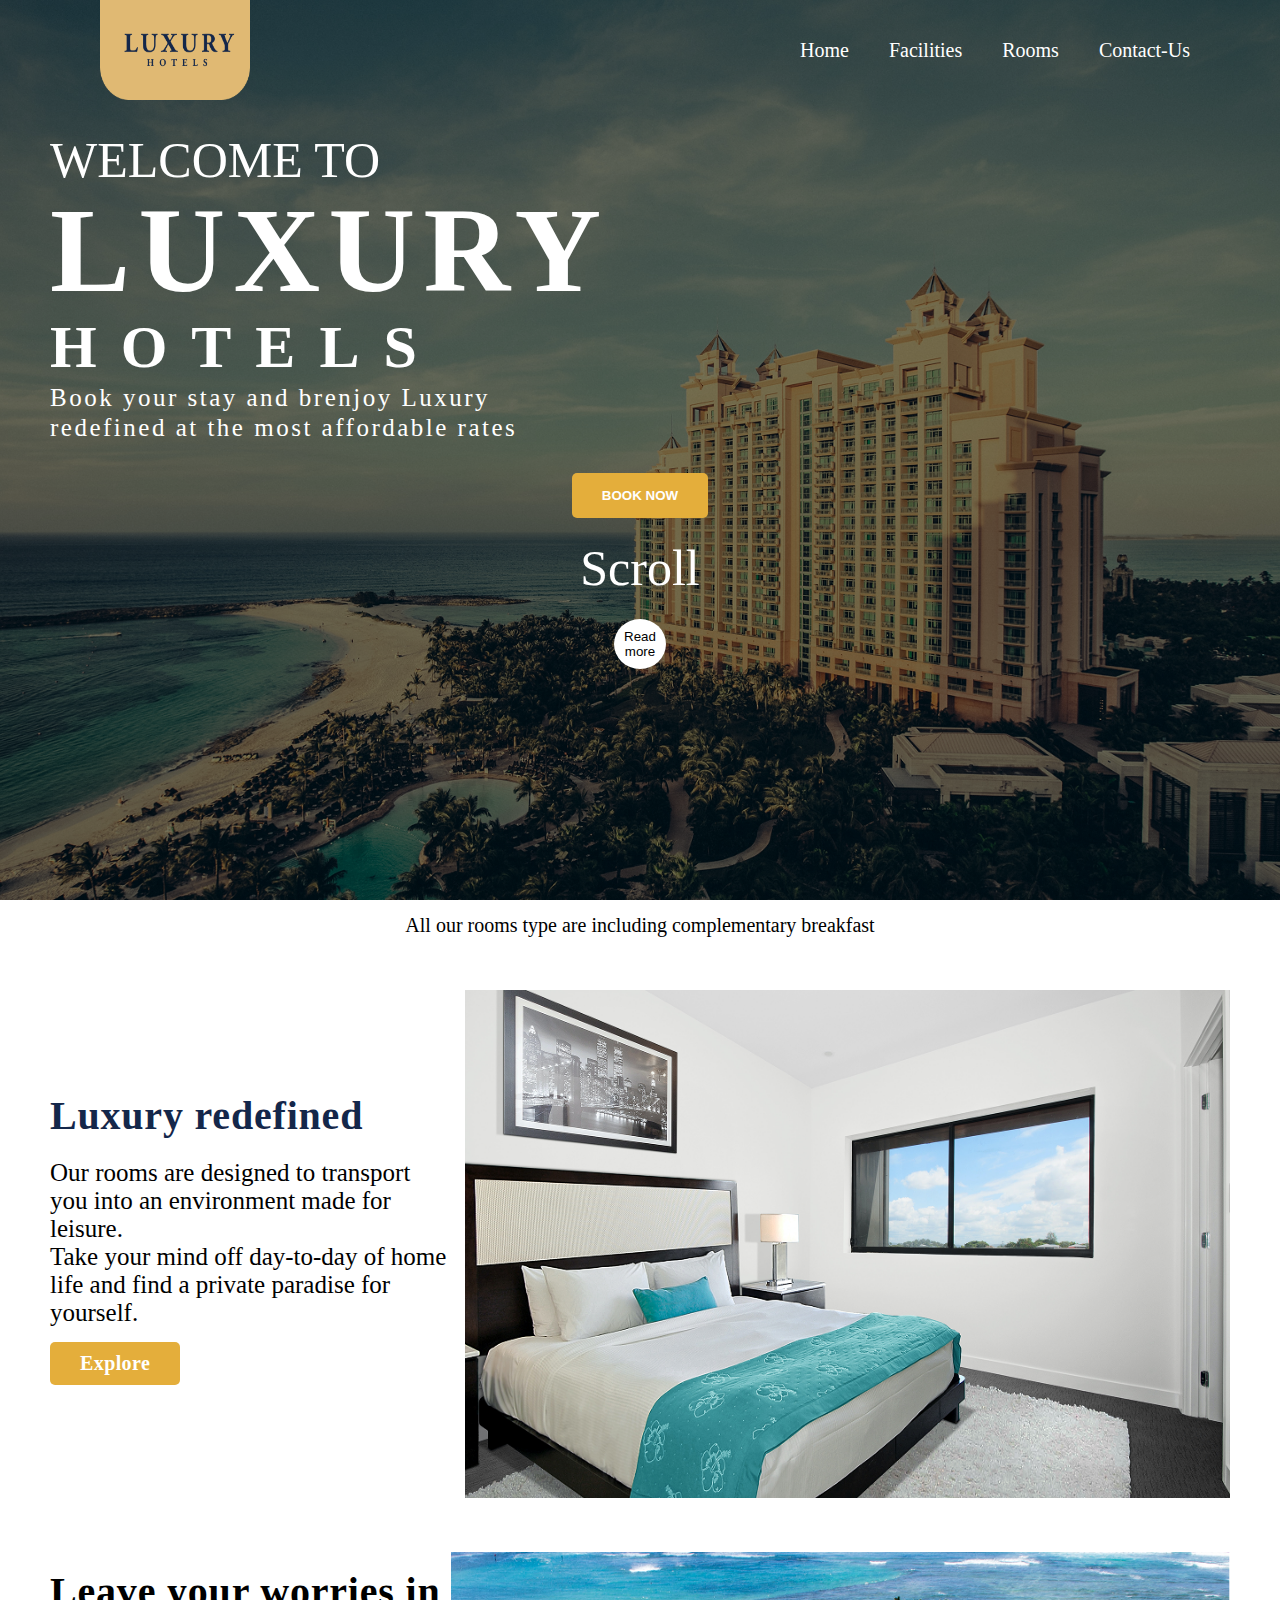
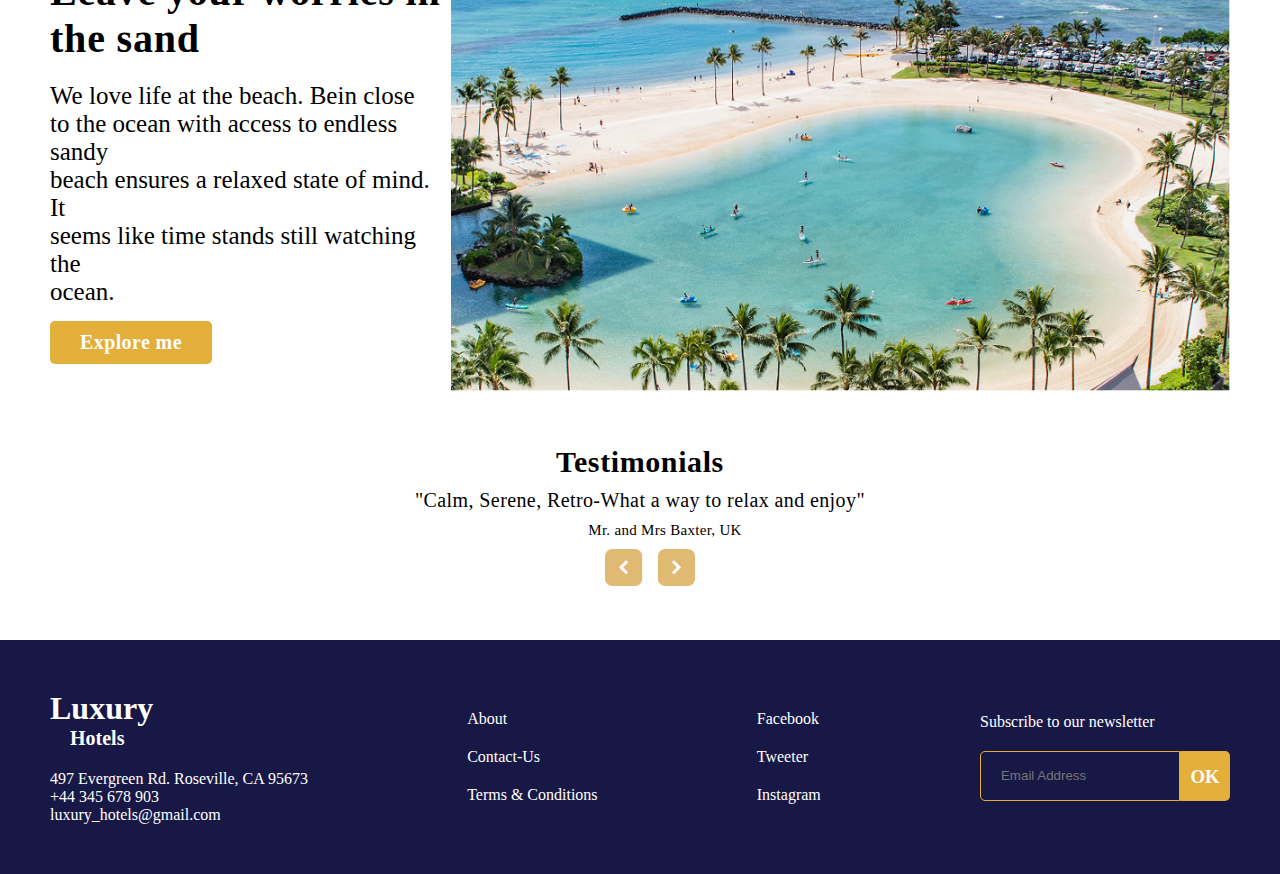
<file: index.html>
<!DOCTYPE html>
<html lang="en">
  <head>
    <meta charset="UTF-8" />
    <meta name="viewport" content="width=device-width, initial-scale=1.0" />
    <title>Document</title>
    <link rel="stylesheet" href="/style.css" />
  </head>
  <body>
    <div class="container">
      <i class="fa-solid fa-shop"></i>
      <div class="header">
        <i class="fa-solid fa-cart-shopping"></i>
        <nav>
          <img src="/logo.png" alt="" />
          <ul>
            <li><a href="/home.html">Home</a></li>
            <li><a href="/facilities.html">Facilities</a></li>
            <li><a href="/rooms.html">Rooms</a></li>
            <li><a href="/contact-us.html">Contact-Us</a></li>
          </ul>
        </nav>

        <div class="head">
          <h4>WELCOME TO</h4>
          <h1 class="lux">LUXURY</h1>
          <h3>HOTELS</h3>
          <p>
            Book your stay and brenjoy Luxury <br />redefined at the most
            affordable rates
          </p>

          <div class="but">
            <button class="book">BOOK NOW</button>
            <h4 class="h4">Scroll</h4>
            <button class="read">Read <br />more</button>
          </div>
        </div>
      </div>
      <p class="hed">
        All our rooms type are including complementary breakfast
      </p>

      <div class="page1">
        <div class="note1">
          <h4 class="red">Luxury redefined</h4>
          <p class="les">
            Our rooms are designed to transport <br />you into an environment
            made for leisure. <br />Take your mind off day-to-day of home
            <br />life and find a private paradise for yourself.
          </p>
          <button class="epx">Explore</button>
        </div>
        <div class="im1">
          <img src="/1h2.png" alt="" />
        </div>
      </div>
      <div class="page2">
        <div class="note2">
          <h4 class="red2">Leave your worries in <br />the sand</h4>
          <p class="les2">
            We love life at the beach. Bein close <br />to the ocean with access
            to endless sandy <br />beach ensures a relaxed state of mind. It
            <br />seems like time stands still watching the <br />ocean.
          </p>
          <button class="exp1">Explore me</button>
        </div>
        <div class="im2">
          <img src="/1h3.png" alt="" />
        </div>
      </div>
      <div class="testi">
        <div class="moni">Testimonials</div>
        <div class="calm">
          "Calm, Serene, Retro-What a way to relax and enjoy"
        </div>
        <div class="mr">Mr. and Mrs Baxter, UK</div>
        <div class="ton"><img src="/button.png" alt="" /></div>
      </div>
<!-- footer section -->
      <div class="footer">
        <div class="first">
          <div class="nit">
            <h1 class="foo">Luxury</h1>
            <h6 class="fooo">Hotels</h6>
          </div>
          <div class="nee">
            497 Evergreen Rd. Roseville, CA 95673 <br />+44 345 678 903
            <br />luxury_hotels@gmail.com
          </div>
        </div>
        <div class="nd">
          <div><a href="/contact-us.html">About</a></div>
          <div><a href="/contact-us.html">Contact-Us</a></div>
          <div><a href="#">Terms & Conditions</a></div>
        </div>
        <div class="rd">
          <div><a href="/facilities.html">Facebook</a></div>
          <div><a href="/rooms.html">Tweeter</a></div>
          <div><a href="/facilities.html">Instagram</a></div>
        </div>
        <div class="fourt">
          <div class="letter">Subscribe to our newsletter</div>
          <div>
            <form class="fun">
              <input type="email" name="Email" placeholder="Email Address" />
              <h3>OK</h3>
            </form>
          </div>
        </div>
      </div>
    </div>
  </body>
</html>
</file>
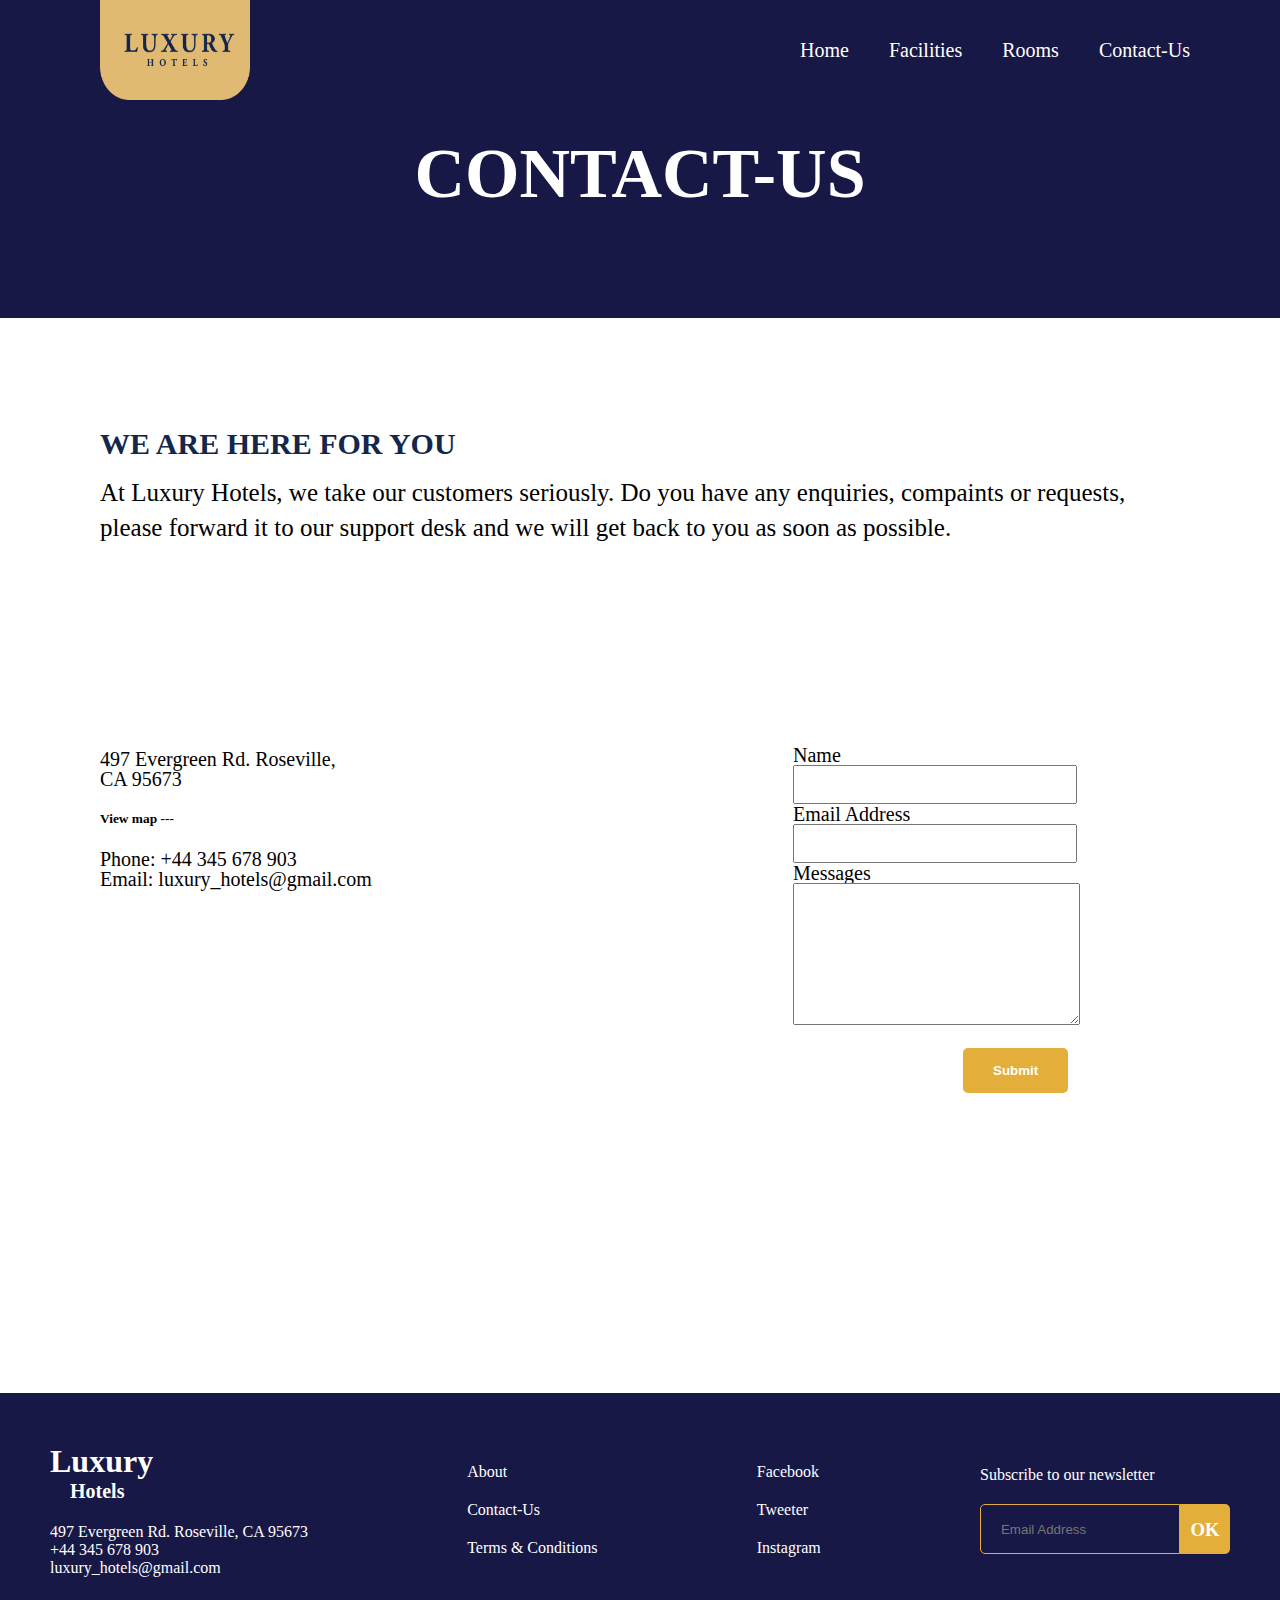
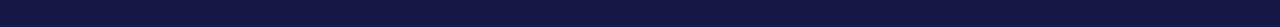
<file: contact-us.html>
<!DOCTYPE html>
<html lang="en">
<head>
    <meta charset="UTF-8">
    <meta name="viewport" content="width=device-width, initial-scale=1.0">
    <title>Document</title>
    <link rel="stylesheet" href="/style.css">
</head>
<body>
   <div class="container">
    
<div class="header4">
    <nav>
        <img src="/logo.png" alt="">
        <!-- <h2 class="logo">LUXURY <br><span>HOTELS</span></h2> -->
        <ul>
         <li><a href="/home.html">Home</a></li>
         <li><a href="/facilities.html">Facilities</a></li>
         <li><a href="/rooms.html">Rooms</a></li>
         <li><a href="/contact-us.html">Contact-Us</a></li>
        </ul>
     </nav>
     <div class="uss">
    <h1 class="tat">CONTACT-US</h1>
     </div>
</div>
<div class="you">
    <h3 class="of">WE ARE HERE FOR YOU</h3>
    <p class="off">At Luxury Hotels, we take our customers seriously. Do you have any enquiries, compaints or requests, <br>
        please forward it to our support desk and we will get back to you as soon as possible.</p>
</div>
<div class="here">
    <div class="vap">
        <p class="rd">497 Evergreen Rd. Roseville, <br>CA 95673</p>
            <h6 class="mapp">View map ---</h6>
            <p>Phone: +44 345 678 903 <br>Email: luxury_hotels@gmail.com</p>
    </div>
    <div class="phon">
        <form action="">
        <label for="Name">Name</label><br>
        <input type="text"><br>
        <label for="Email">Email Address</label><br>
        <input type="email"><br>
        <label for="messages">Messages</label><br>
        <textarea name=""></textarea><br>
        <button>Submit</button>
        </form>
    </div>
</div>
<!-- footer cont -->
<div class="footer">
    <div class="first">
      <div class="nit">
        <h1 class="foo">Luxury</h1>
        <h6 class="fooo">Hotels</h6>
      </div>
      <div class="nee">
        497 Evergreen Rd. Roseville, CA 95673 <br />+44 345 678 903
        <br />luxury_hotels@gmail.com
      </div>
    </div>
    <div class="nd">
      <div><a href="/contact-us.html">About</a></div>
      <div><a href="/contact-us.html">Contact-Us</a></div>
      <div><a href="#">Terms & Conditions</a></div>
    </div>
    <div class="rd">
      <div><a href="/facilities.html">Facebook</a></div>
      <div><a href="/rooms.html">Tweeter</a></div>
      <div><a href="/facilities.html">Instagram</a></div>
    </div>
    <div class="fourt">
      <div class="letter">Subscribe to our newsletter</div>
      <div>
        <form class="fun">
          <input type="email" name="Email" placeholder="Email Address" />
          <h3>OK</h3>
        </form>
      </div>
    </div>


</div>
</body>
</html>
</file>
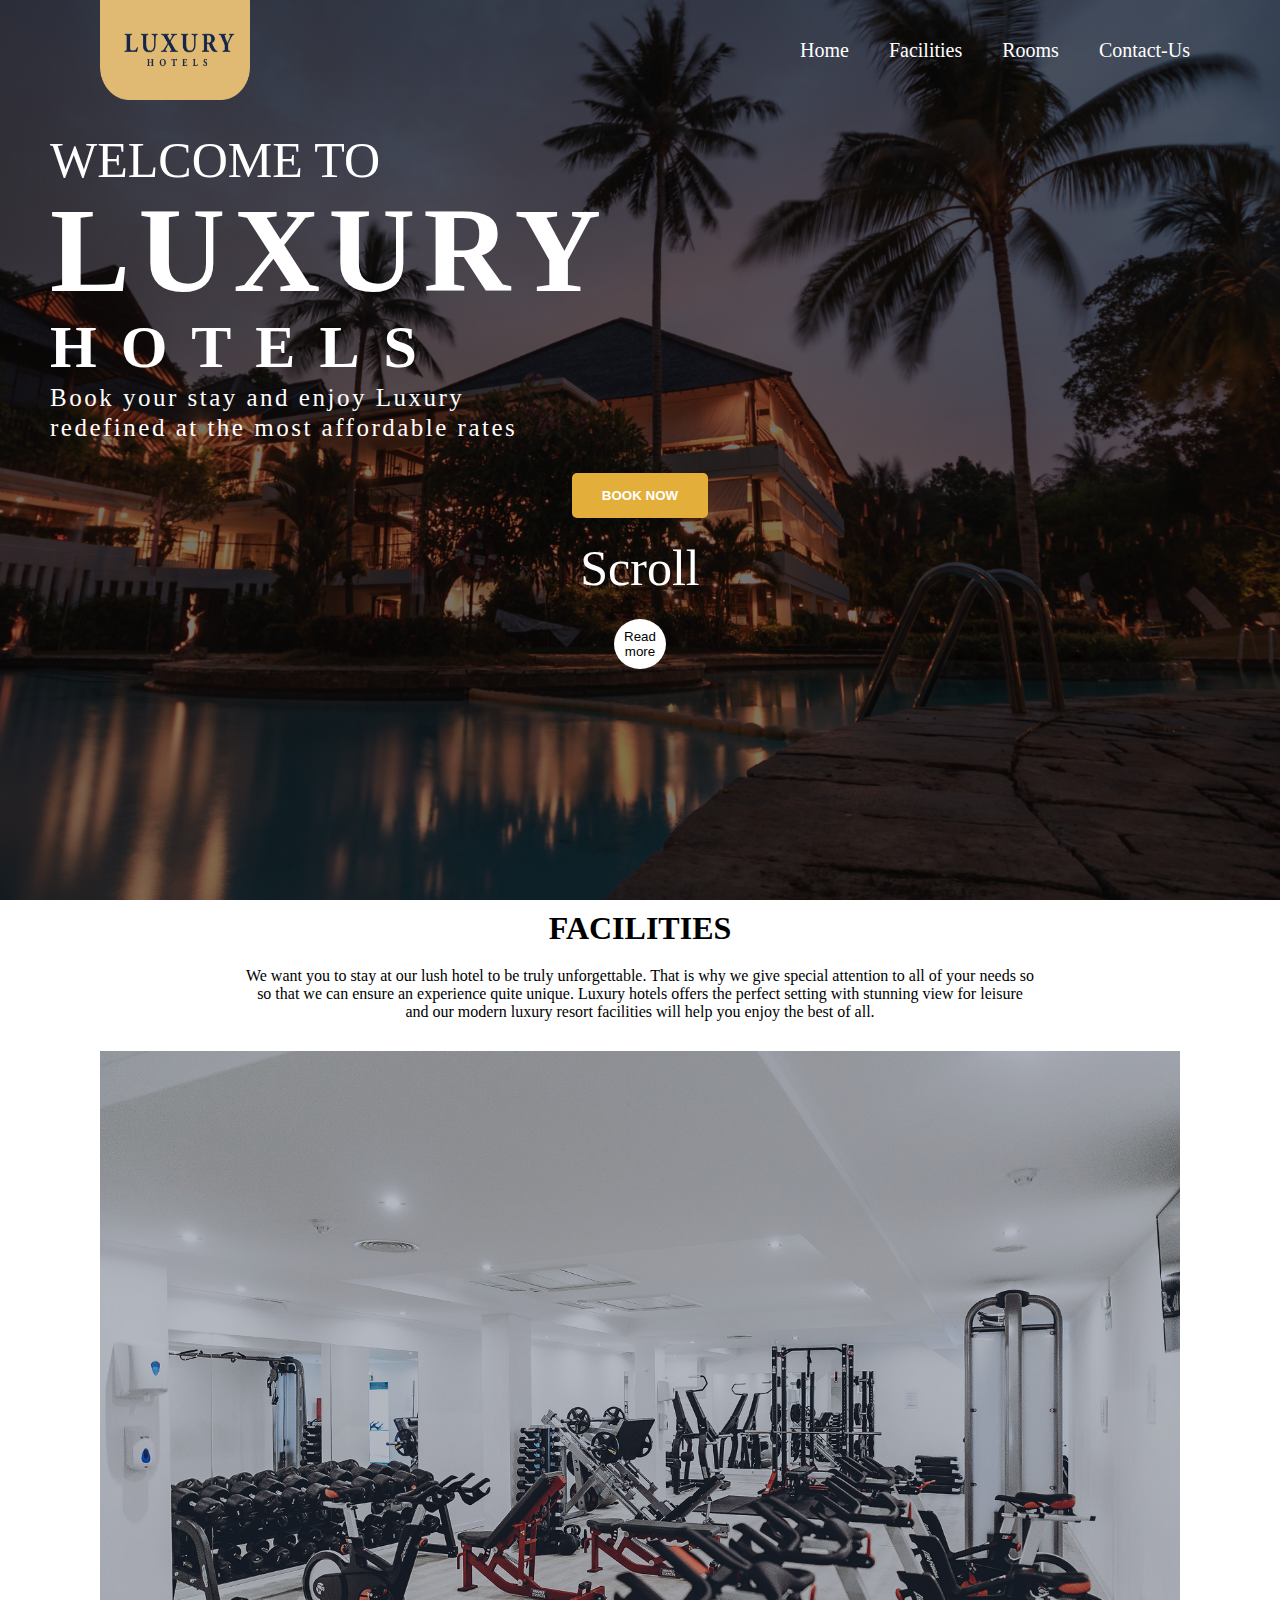
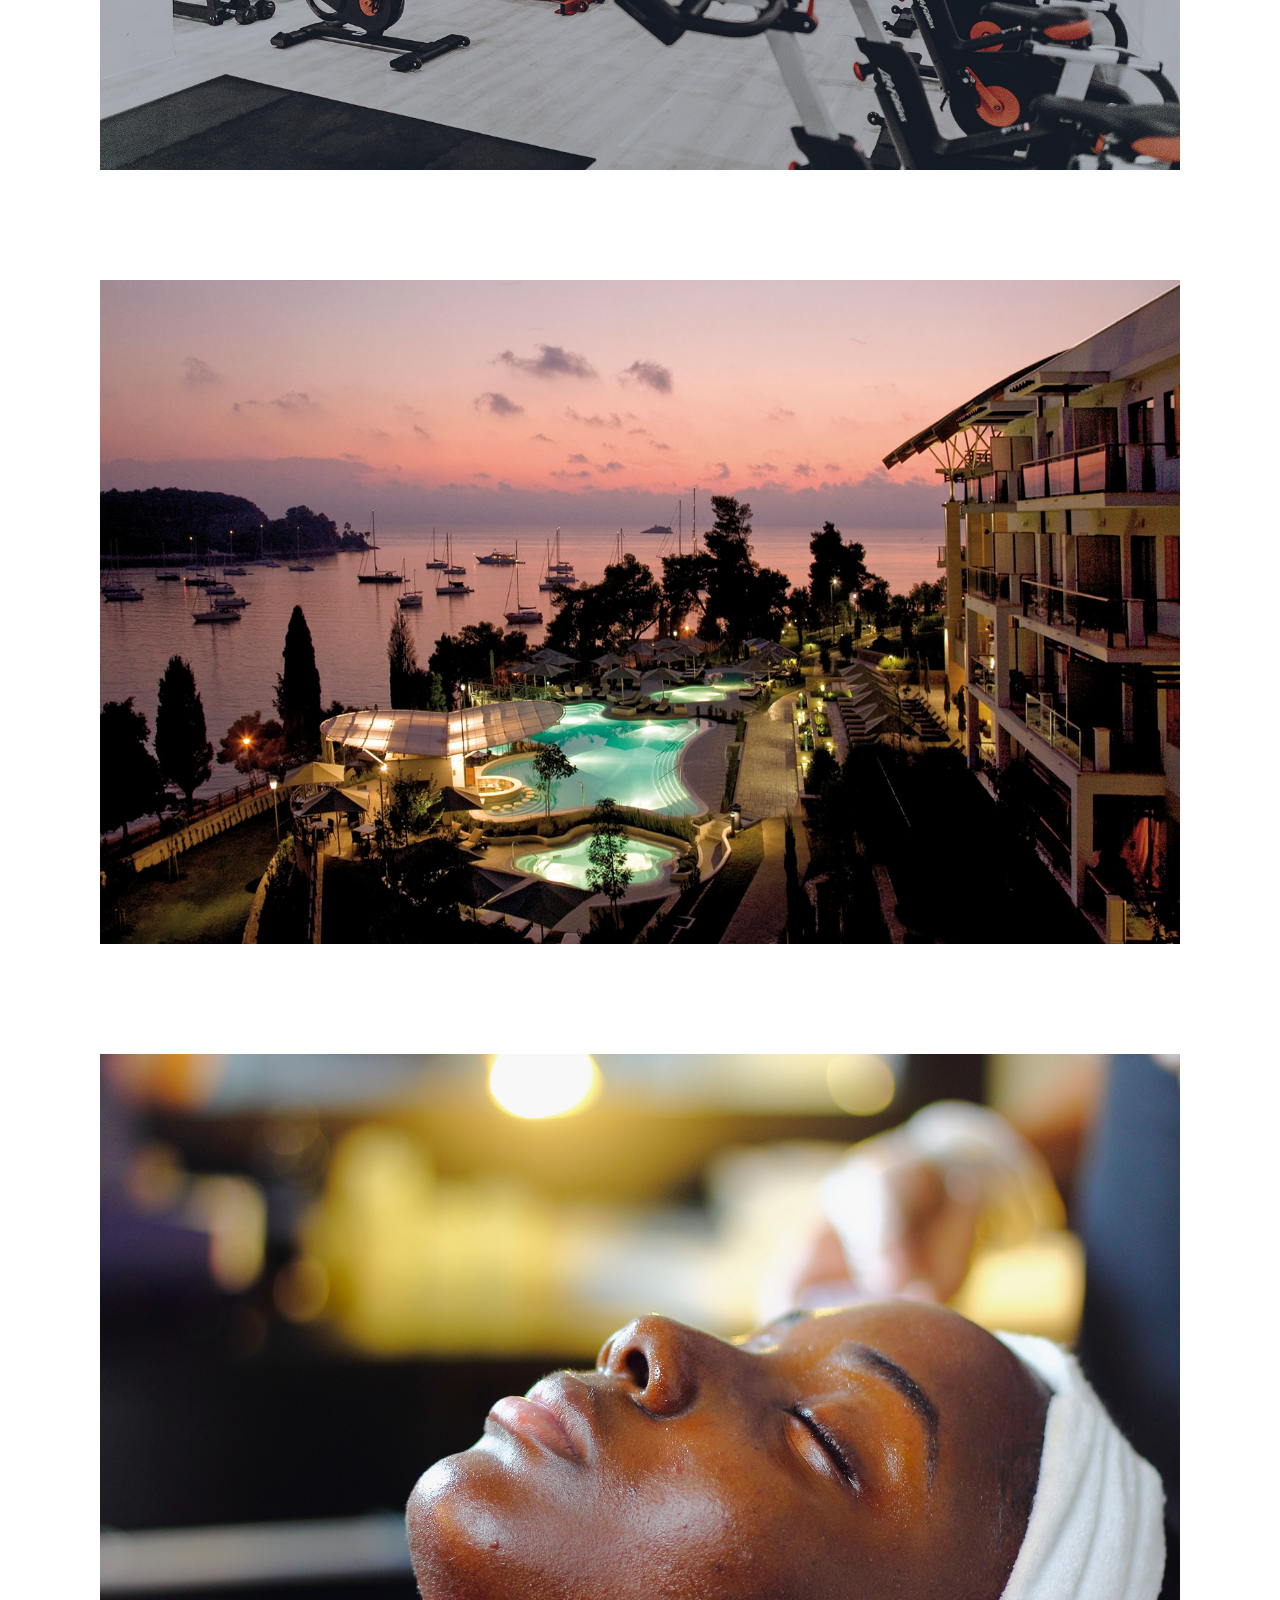
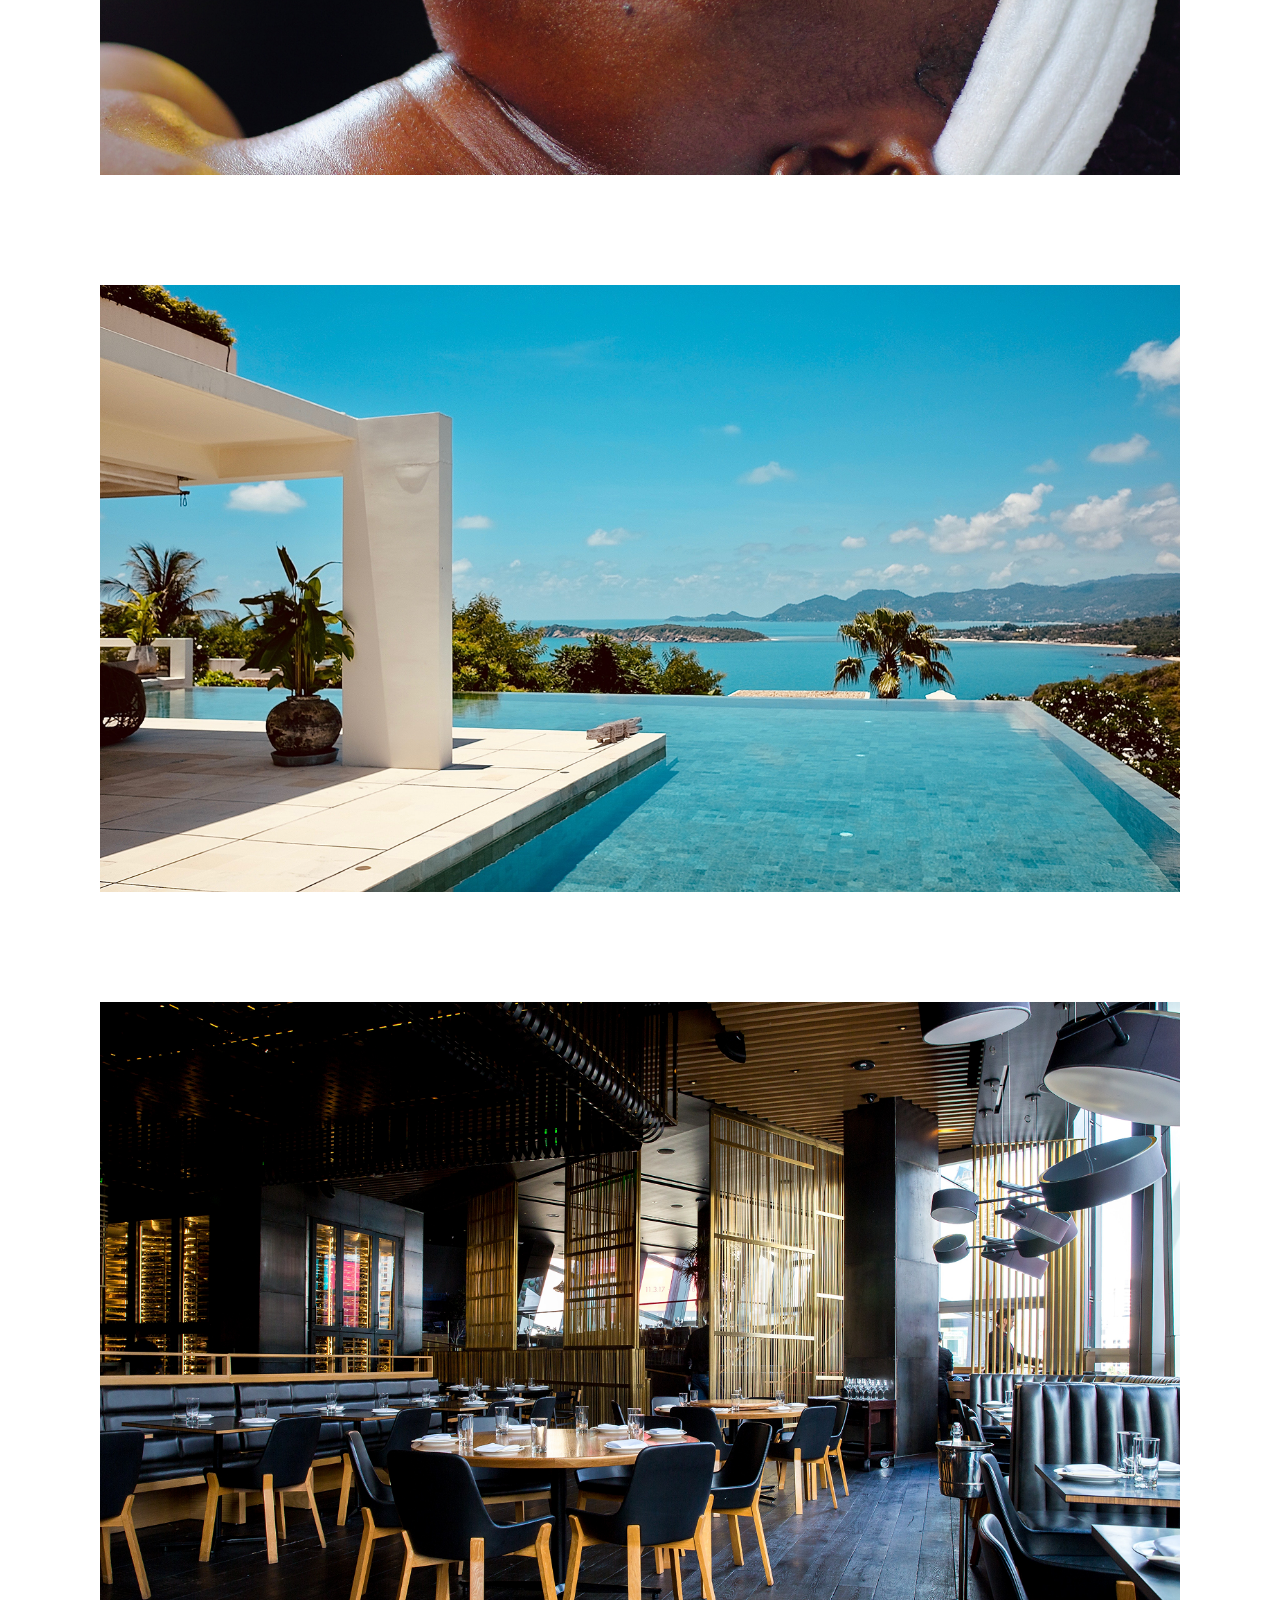
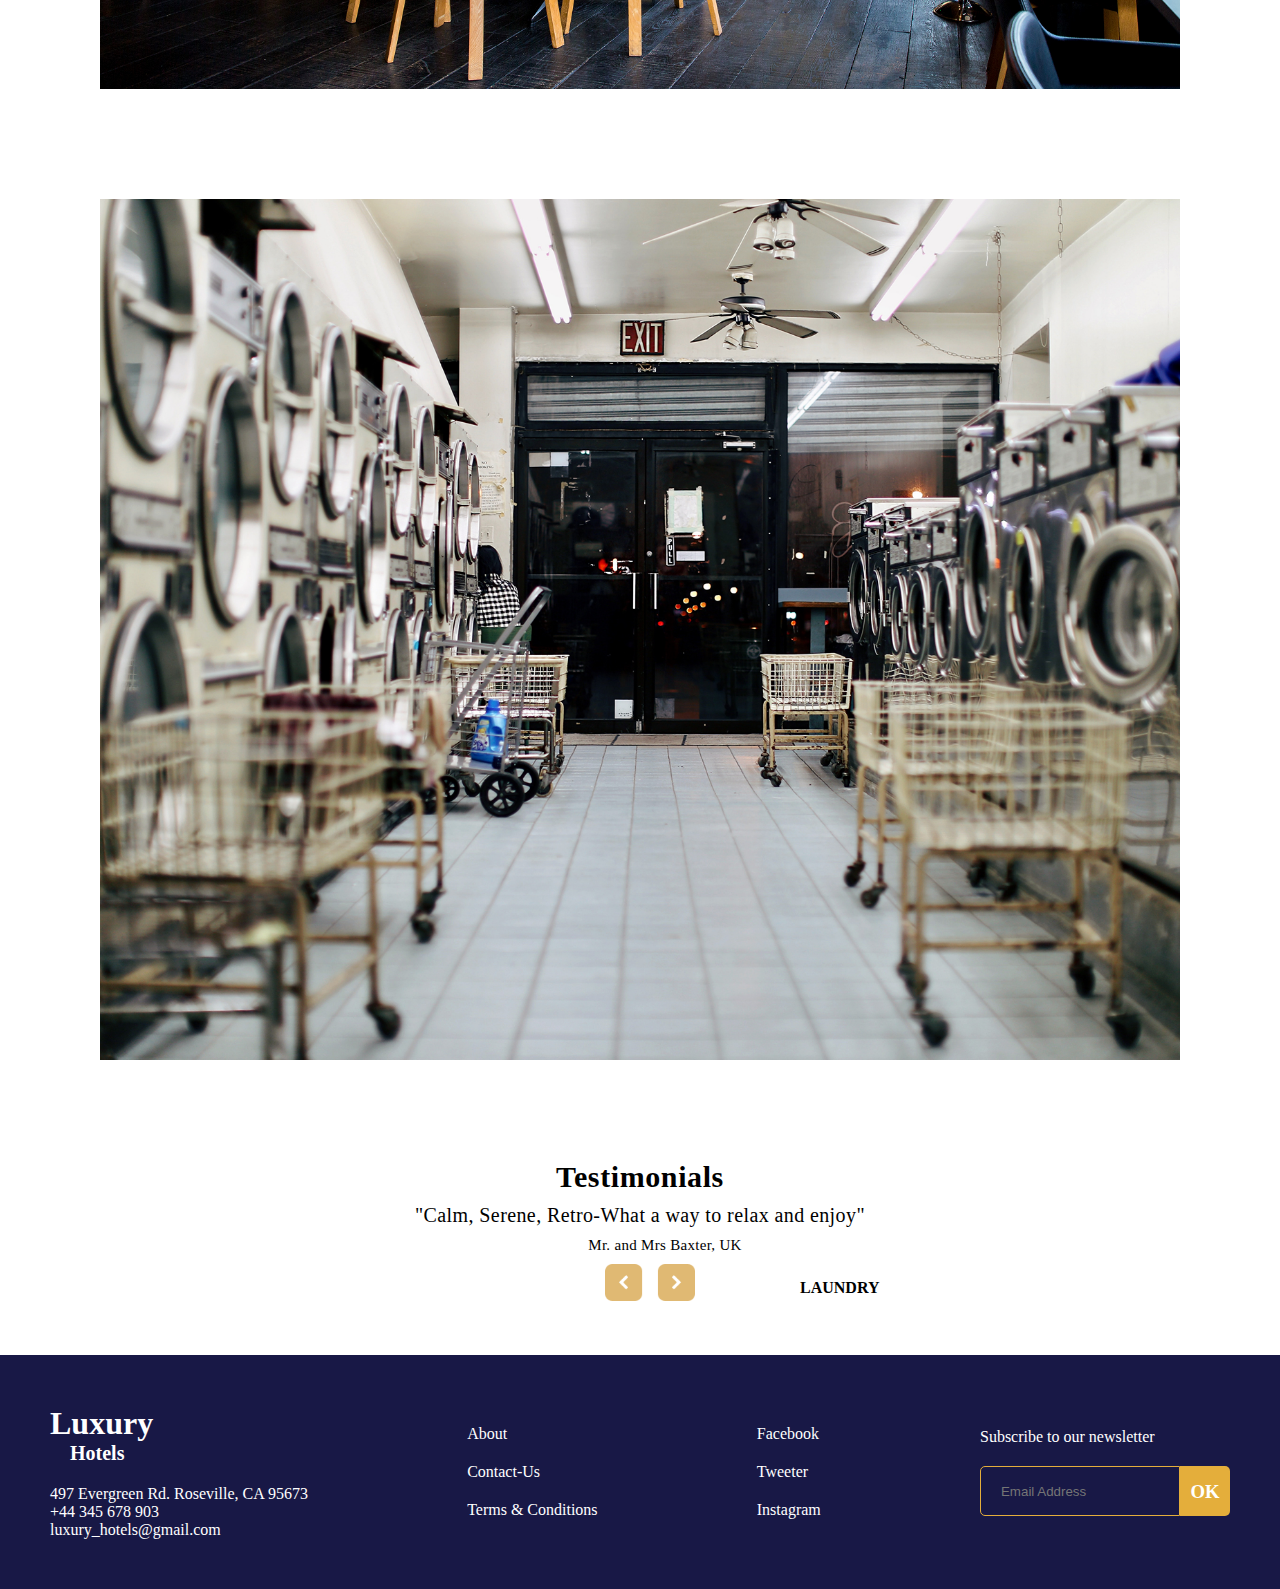
<file: facilities.html>
<!DOCTYPE html>
<html lang="en">
<head>
    <meta charset="UTF-8">
    <meta name="viewport" content="width=device-width, initial-scale=1.0">
    <title>Document</title>
    <link rel="stylesheet" href="/style.css">
</head>
<body>
   <div class="container">
    
<div class="header2">
    <nav>
        <img src="/logo.png" alt="">
        <!-- <h2 class="logo">LUXURY <br><span>HOTELS</span></h2> -->
        <ul>
         <li><a href="/home.html">Home</a></li>
         <li><a href="/facilities.html">Facilities</a></li>
         <li><a href="/rooms.html">Rooms</a></li>
         <li><a href="/contact-us.html">Contact-Us</a></li>
        </ul>
     </nav>

     <div class="head">
        <h4>WELCOME TO</h4>
        <h1 class="lux">LUXURY</h1>
        <h3>HOTELS</h3>
        <p>Book your stay and enjoy Luxury <br>redefined at the most affordable rates</p>
        
        <div class="but">
            <button class="book">BOOK NOW</button>
            <H4 class="h4">Scroll</H4>
            <button class="read">Read <br>more</button>
        </div>
     </div>

</div>
<!-- thjfkgfdsghfsyfjcffydj -->
</div>
<div class="pp">
    <h1 class="fac">FACILITIES</h1>
    <p class="hed1">We want you to stay at our lush hotel to be truly unforgettable. That is why we give special attention to all of your needs so <br>so that we can ensure an experience quite unique. Luxury hotels offers the perfect setting with stunning view for leisure <br>and our modern luxury resort facilities will help you enjoy the best of all.</p>
</div>

<div class="gym">
    <img src="/gym.png" alt="">
    <div class="ttt">THE GYM</div>
</div>
<div class="gym">
    <img src="/ps bar.png" alt="">
    <div class="bar">POOLSIDE BAR</div>
</div>
<div class="gym">
    <img src="/spa.png" alt="">
    <div class="ttt">THE SPA</div>
</div>
<div class="gym">
    <img src="/swim pool.png" alt="">
    <div class="toy">SWIMMING POOL</div>
</div>
<div class="gym">
    <img src="/RESTO.png" alt="">
    <div class="rest">RESTUARANT</div>
</div>
</div>
<div class="gym">
  <img src="/lodr.png" alt="">
  <div class="la">LAUNDRY</div>
</div>
</div>
<div class="testi">
  <div class="moni">Testimonials</div>
  <div class="calm">
    "Calm, Serene, Retro-What a way to relax and enjoy"
  </div>
  <div class="mr">Mr. and Mrs Baxter, UK</div>
  <div class="ton"><img src="/button.png" alt="" /></div>
</div>


   </div>
   <!-- footer cont -->
   <div class="footer">
    <div class="first">
      <div class="nit">
        <h1 class="foo">Luxury</h1>
        <h6 class="fooo">Hotels</h6>
      </div>
      <div class="nee">
        497 Evergreen Rd. Roseville, CA 95673 <br />+44 345 678 903
        <br />luxury_hotels@gmail.com
      </div>
    </div>
    <div class="nd">
      <div><a href="/contact-us.html">About</a></div>
      <div><a href="/contact-us.html">Contact-Us</a></div>
      <div><a href="#">Terms & Conditions</a></div>
    </div>
    <div class="rd">
      <div><a href="/facilities.html">Facebook</a></div>
      <div><a href="/rooms.html">Tweeter</a></div>
      <div><a href="/facilities.html">Instagram</a></div>
    </div>
    <div class="fourt">
      <div class="letter">Subscribe to our newsletter</div>
      <div>
        <form class="fun">
          <input type="email" name="Email" placeholder="Email Address" />
          <h3>OK</h3>
        </form>
      </div>
    </div>
  </div>
   
</body>
</html>
</file>
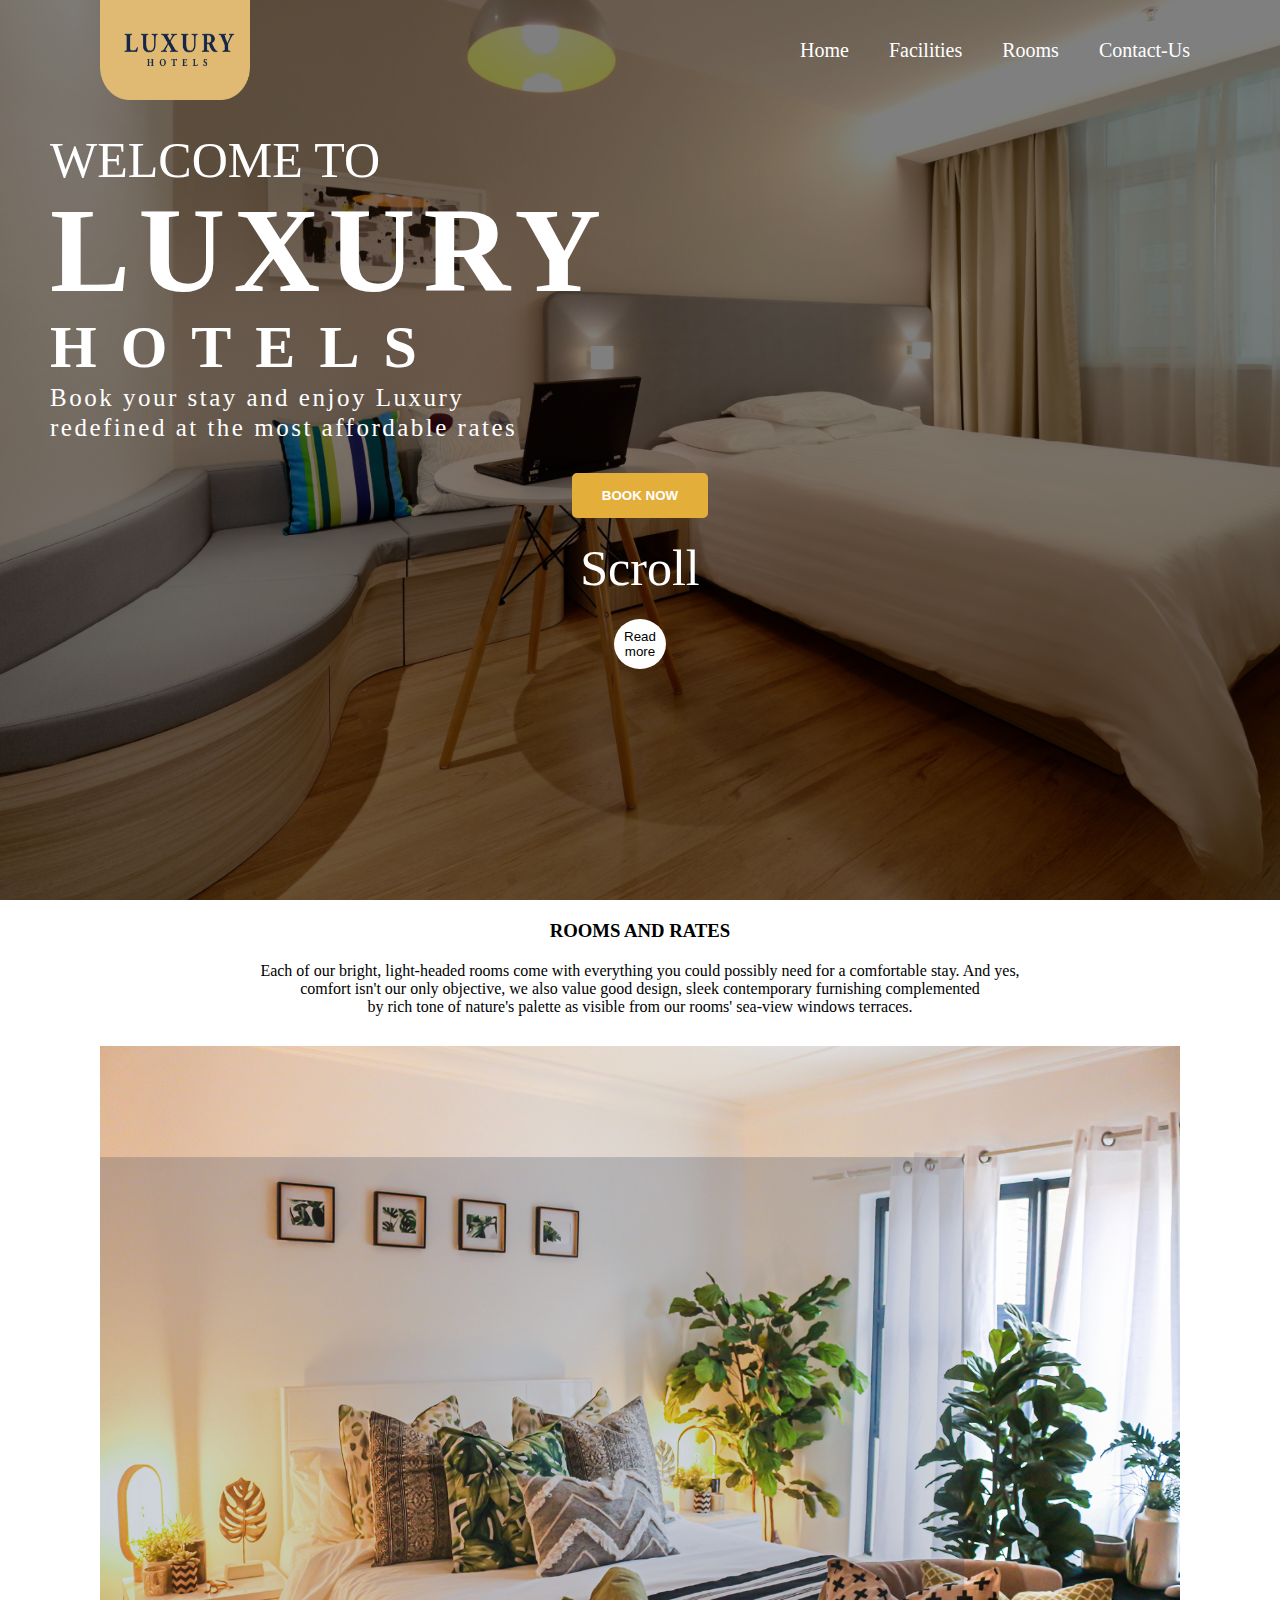
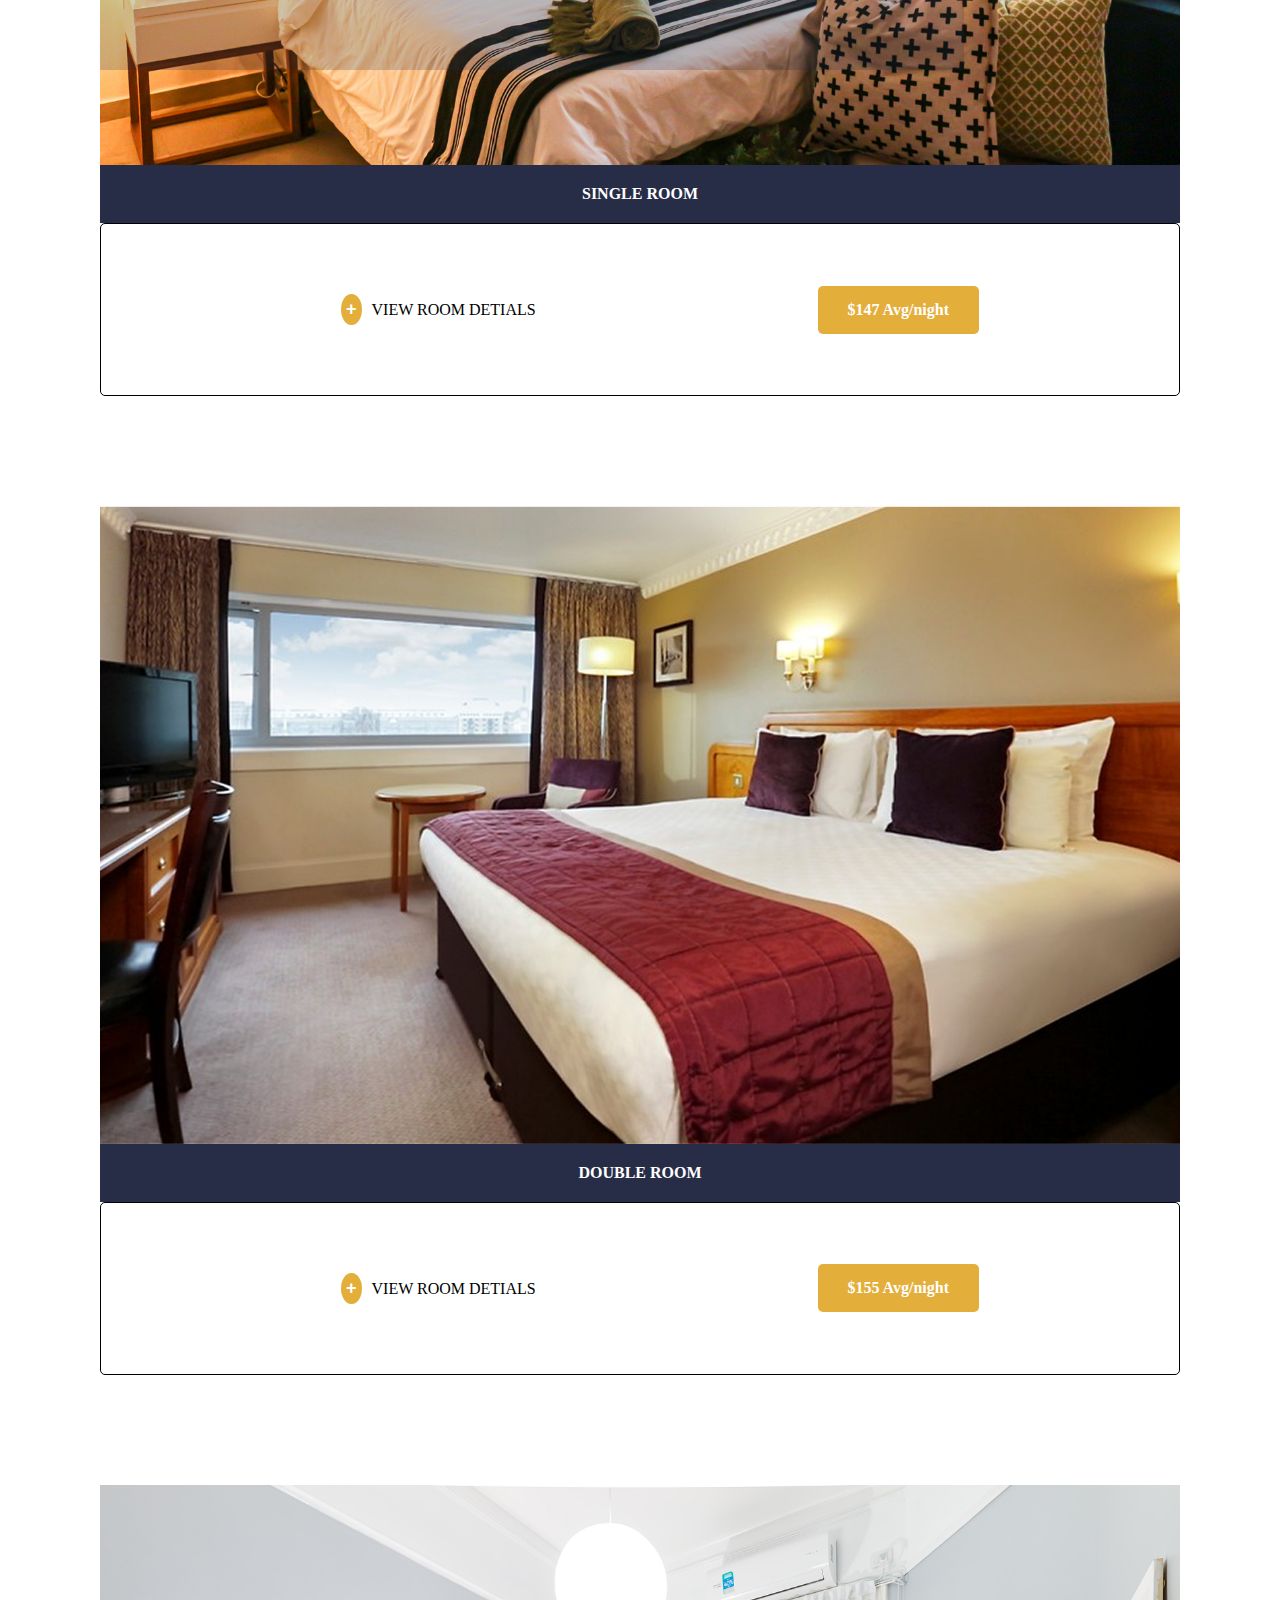
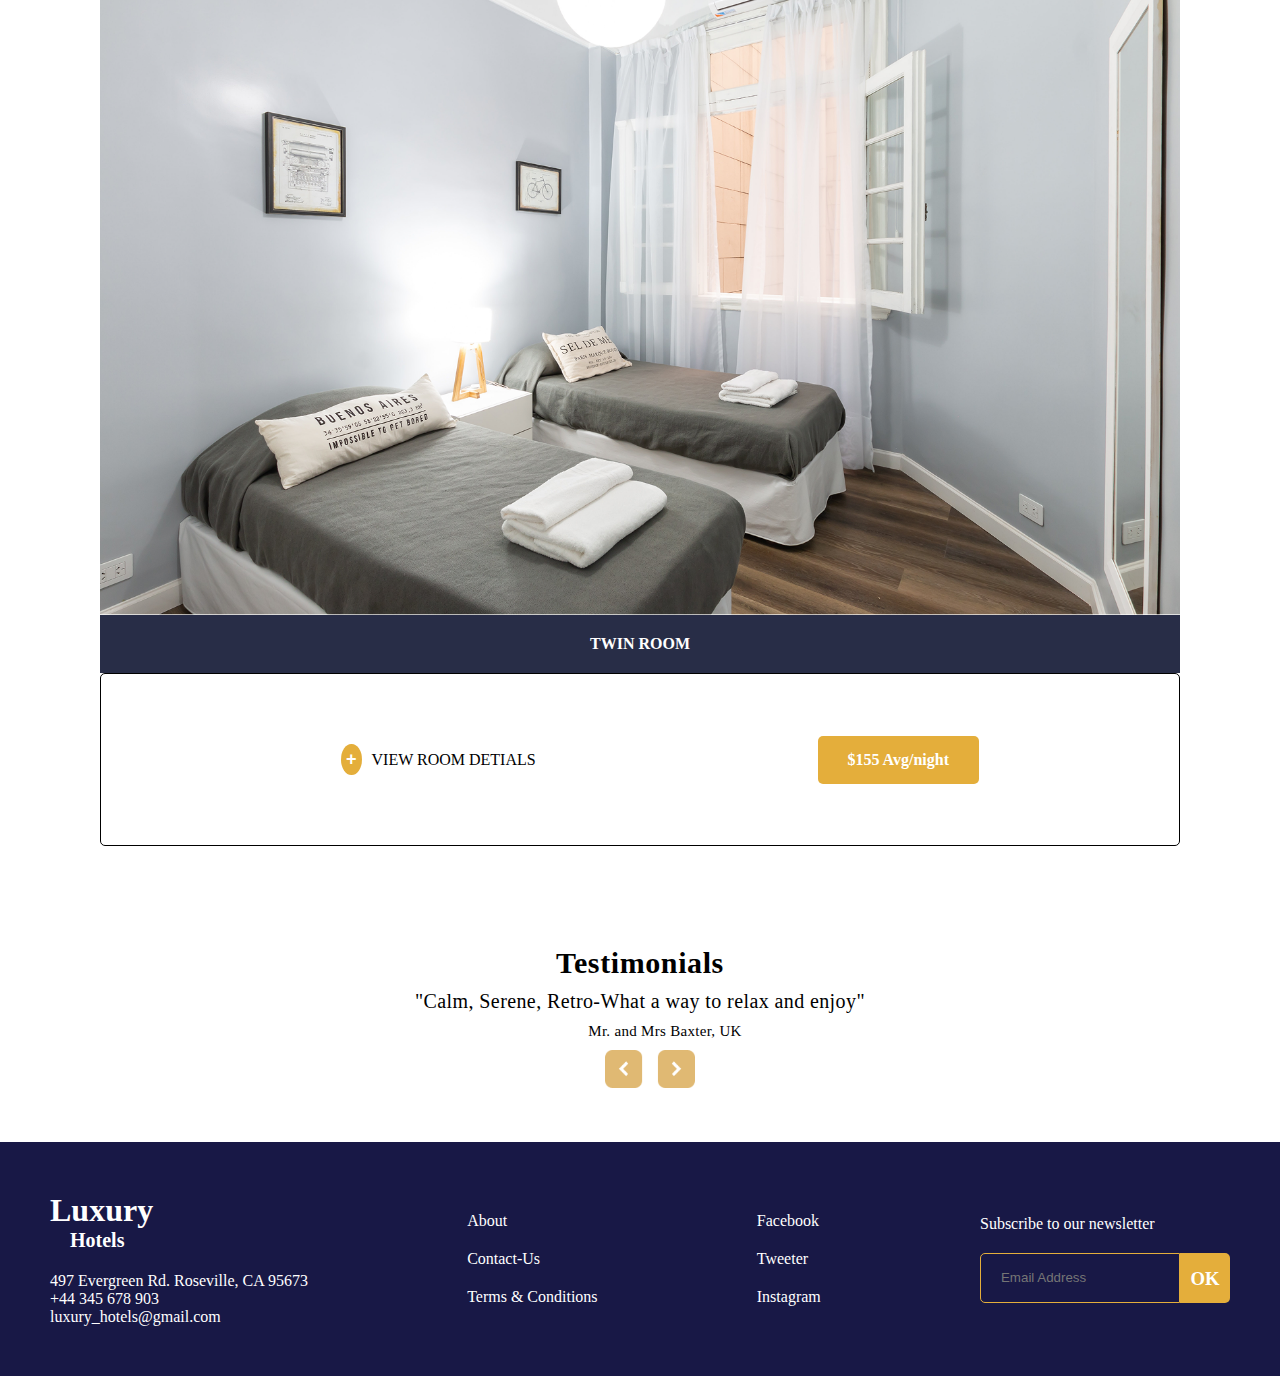
<file: rooms.html>
<!DOCTYPE html>
<html lang="en">
<head>
    <meta charset="UTF-8">
    <meta name="viewport" content="width=device-width, initial-scale=1.0">
    <title>Document</title>
    <link rel="stylesheet" href="/style.css">
</head>
<body>
   <div class="container">
    
<div class="header3">
    <nav>
        <img src="/logo.png" alt="">
        <!-- <h2 class="logo">LUXURY <br><span>HOTELS</span></h2> -->
        <ul>
         <li><a href="/home.html">Home</a></li>
         <li><a href="/facilities.html">Facilities</a></li>
         <li><a href="/rooms.html">Rooms</a></li>
         <li><a href="/contact-us.html">Contact-Us</a></li>
        </ul>
     </nav>

     <div class="head">
        <h4>WELCOME TO</h4>
        <h1 class="lux">LUXURY</h1>
        <h3>HOTELS</h3>
        <p>Book your stay and enjoy Luxury <br>redefined at the most affordable rates</p>
        
        <div class="but">
            <button class="book">BOOK NOW</button>
            <H4 class="h4">Scroll</H4>
            <button class="read">Read <br>more</button>
        </div>
     </div>

</div>
</div>

<div class="pp">
    <h3 class="rr">ROOMS AND RATES</h3>
    <p class="heds"> Each of our bright, light-headed rooms come with everything you could possibly need for a comfortable stay. And yes, <br>comfort isn't our only objective, we also value good design, sleek contemporary furnishing complemented <br>by rich tone of nature's palette as visible from our rooms' sea-view windows terraces.</p>
</div>

<div class="room">
    <img src="/single room.png" alt="">
    <div class="r1">SINGLE ROOM</div>
    
    <div class="bot">
        <div class="ctr"> <BUtton class="bt">+</BUtton>VIEW ROOM DETIALS</div>
        <DIV class="cas">$147 Avg/night</DIV>
    </div>
</div>
<div class="room2">
    <img src="/double-room 1.png" alt="">
    <div class="r2">DOUBLE ROOM</div>
    
    <div class="bot2">
        <div class="ctr2"> <BUtton class="bt2">+</BUtton>VIEW ROOM DETIALS</div>
        <DIV class="cas2">$155 Avg/night</DIV>
    </div>
</div>
<div class="room2">
    <img src="/twin room.png" alt="">
    <div class="r2">TWIN ROOM</div>
    
    <div class="bot2">
        <div class="ctr2"> <BUtton class="bt2">+</BUtton>VIEW ROOM DETIALS</div>
        <DIV class="cas2">$155 Avg/night</DIV>
    </div>
</div>

<div class="testi">
    <div class="moni">Testimonials</div>
    <div class="calm">
      "Calm, Serene, Retro-What a way to relax and enjoy"
    </div>
    <div class="mr">Mr. and Mrs Baxter, UK</div>
    <div class="ton"><img src="/button.png" alt="" /></div>
  </div>
<!-- footer section -->
  <div class="footer">
    <div class="first">
      <div class="nit">
        <h1 class="foo">Luxury</h1>
        <h6 class="fooo">Hotels</h6>
      </div>
      <div class="nee">
        497 Evergreen Rd. Roseville, CA 95673 <br />+44 345 678 903
        <br />luxury_hotels@gmail.com
      </div>
    </div>
    <div class="nd">
      <div><a href="/contact-us.html">About</a></div>
      <div><a href="/contact-us.html">Contact-Us</a></div>
      <div><a href="#">Terms & Conditions</a></div>
    </div>
    <div class="rd">
      <div><a href="/facilities.html">Facebook</a></div>
      <div><a href="/rooms.html">Tweeter</a></div>
      <div><a href="/facilities.html">Instagram</a></div>
    </div>
    <div class="fourt">
      <div class="letter">Subscribe to our newsletter</div>
      <div>
        <form class="fun">
          <input type="email" name="Email" placeholder="Email Address" />
          <h3>OK</h3>
        </form>
      </div>
    </div>
   </div>
   
</body>
</html>
</file>
<file: style.css>
* {
  margin: 0;
  padding: 0;
  box-sizing: border-box;
}
nav {
  display: flex;
  align-items: center;
  justify-content: space-between;
  padding: 0 50px;

  /* background-color: red; */
}
nav img {
  height: 100px;
  width: 150px;
  margin-left: 50px;
}
nav ul {
  display: flex;
  align-items: center;
  list-style: none;
}
nav ul li a {
  text-decoration: none;
  font-size: 20px;
  margin-right: 40px;
  color: white;
}
.logo {
  color: black;
  background-color: rgb(240, 201, 28);

  border-bottom-left-radius: 10px;
  border-bottom-right-radius: 10px;
  /* padding-bottom: 30px; */
  padding: 20px;
}
.container {
  height: 100vh;
}
.header {
  background: linear-gradient(rgba(0, 0, 0, 0.5), rgba(0, 0, 0, 0.5)),
    url(/1h1.png);
  background-repeat: no-repeat;
  background-size: cover;
  background-position: center;
  width: 100%;
  height: 100vh;
}
span {
  font-size: 50px;
}
.lux {
  /* LUXURY */
  font-family: "Adobe Garamond Pro";
  font-style: normal;
  font-weight: 700;
  font-size: 120px;
  line-height: 120px;
  letter-spacing: 0.07em;
  color: #ffffff;
}
.head p {
  font-family: "Montserrat";
  font-style: normal;
  font-weight: 400;
  font-size: 25px;
  line-height: 30px;
  letter-spacing: 0.1em;
  color: #ffffff;
}
i {
  color: red;
}
.head h3 {
  font-family: "Adobe Garamond Pro";
  font-style: normal;
  font-weight: 700;
  font-size: 60px;
  line-height: 72px;
  letter-spacing: 0.4em;

  color: #ffffff;
}
img {
  /* width: 100%; */
  /* height: 100%; */
}

.head {
  padding: 0 50px;
  margin-top: 30px;

  /* color: white;
    margin: 20px;
    margin-left: 100px;
    margin-top: 100px;
    margin-bottom: 100px; */
}
.but {
  display: flex;
  flex-direction: column;
  gap: 20px;
  align-items: center;
  justify-content: center;
  margin-top: 30px;
  margin-bottom: 10px;
}
.book {
  color: white;
  background-color: rgb(228, 174, 59);
  padding: 15px 30px 15px 30px;
  border-radius: 5px;
  text-decoration: none;
  font-weight: bold;
  cursor: pointer;
  border-style: none;
}
.head h4 {
  font-family: "Montserrat";
  font-style: normal;
  font-weight: 400;
  font-size: 50px;
  line-height: 61px;
  color: #ffffff;
}
.read {
  color: black;
  background-color: white;
  border-radius: 50%;
  margin-bottom: 10px;
  text-decoration: none;
  padding: 10px;
  border-style: none;
  cursor: pointer;
}
.hed {
  font-family: "Montserrat";
  font-style: normal;
  font-weight: 300;
  font-size: 20px;
  line-height: 30px;
  color: black;
  display: flex;
  justify-content: center;
  margin-top: 10px;
  /* margin-bottom: 20px; */
}
.page1 {
  /* border: 1px solid red; */
  color: black;
  display: flex;
  align-items: center;
  justify-content: space-between;
  margin: 50px;
}
.red {
  color: #14274A;
  margin-top: 20;
  margin-bottom: 20px;

  font-family: "Adobe Garamond Pro";
  font-style: normal;
  font-weight: 550;
  font-size: 40px;
  letter-spacing: 0.02em;
}
.les {
  font-family: "Montserrat";
  font-style: normal;
  font-weight: 400;
  font-size: 25px;
  color: black;
}
.note1 {
  /* border: 1px solid black; */
  font-size: 30px;
}
.epx {
  color: white;
  background-color: rgb(228, 174, 59);
  padding: 10px 30px 10px 30px;
  border-radius: 5px;
  text-decoration: none;
  font-weight: bold;
  margin-top: 15px;
  margin-bottom: 15px;
  outline: none;
  border-style: none;
  cursor: pointer;
  font-family: "Adobe Garamond Pro";
  font-style: normal;
  font-weight: 550;
  font-size: 20px;
  letter-spacing: 0.02em;
}
.page2 {
  color: black;
  display: flex;
  align-items: center;
  justify-content: space-between;
  margin: 50px;
}
.note2 {
  font-size: 30px;
}
.red2 {
  color: black;
  margin-top: 20;
  margin-bottom: 20px;
  font-family: "Adobe Garamond Pro";
  font-style: normal;
  font-weight: 550;
  font-size: 40px;
  letter-spacing: 0.02em;
}
.les2 {
  font-family: "Montserrat";
  font-style: normal;
  font-weight: 400;
  font-size: 25px;
  color: black;
}
.exp1 {
  color: white;
  background-color: rgb(228, 174, 59);
  padding: 10px 30px 10px 30px;
  border-radius: 5px;
  text-decoration: none;
  font-weight: bold;
  margin-top: 15px;
  margin-bottom: 15px;
  outline: none;
  border-style: none;
  cursor: pointer;
  font-family: "Adobe Garamond Pro";
  font-style: normal;
  font-weight: 550;
  font-size: 20px;
  letter-spacing: 0.02em;
}
.testi {
  display: flex;
  flex-direction: column;
  align-items: center;
  gap: 10px;
}
.moni {
  font-family: "Adobe Garamond Pro";
  font-style: normal;
  font-weight: 550;
  font-size: 30px;
  letter-spacing: 0.02em;
}
.calm {
  font-family: "Adobe Garamond Pro";
  font-style: normal;
  font-weight: 450;
  font-size: 20px;
  letter-spacing: 0.02em;
}
.im1 img {
  width: 100%;
  height: 100%;
}
.im1 {
  width: 800px;
}
.im2 img {
  width: 100%;
  height: 100%;
}
.im2 {
  width: 800px;
}
.mr {
  margin-left: 50px;
  ont-family: "Adobe Garamond Pro";
  font-style: normal;
  font-weight: 350;
  font-size: 15px;
  letter-spacing: 0.02em;
}
.ton img {
  height: 100%;
  width: 100%;
}
.ton {
  margin-left: 20px;
  width: 90px;
}
.footer {
  display: flex;
  align-items: center;
  justify-content: space-between;
  margin-top: 50px;
  padding: 50px;
  width: 100%;
  gap: 50px;
  background: linear-gradient(rgba(0, 0, 0, 0.5), rgba(0, 0, 0, 0.5))
    url(/footer.png);
  background-color: rgb(24, 24, 70);
  color: white;
}
.fooo {
  font-size: 20px;
  margin-left: 20px;
}
.first {
  display: flex;
  flex-direction: column;
  gap: 20px;
}
.nit {
  /* color: red; */
}
.nd {
  display: flex;
  flex-direction: column;
  gap: 20px;
}
.rd {
  display: flex;
  flex-direction: column;
  gap: 20px;
}
.fourt {
  display: flex;
  flex-direction: column;
  gap: 20px;
}
.letter {
  /* color: red; */
}
.letter input {
  background-color: red;
}
.inn {
  background-color: green;
}

.header2 {
  background: linear-gradient(rgba(0, 0, 0, 0.5), rgba(0, 0, 0, 0.5)),
    url(/2h1.png);
  background-repeat: no-repeat;
  background-size: cover;
  background-position: center;
  width: 100%;
  height: 100vh;
}
.hed1 {
  text-align: center;
  color: black;
  display: flex;
  justify-content: center;
  margin-top: 20px;
  margin-bottom: 20px;
  align-items: center;
}
.fac{
  text-align: center;
  padding-top: 10px;
}
.gym {
  display: flex;
  position: relative;
  flex-direction: column;
  padding: 100px;
  padding-left: 100px;
  padding-right: 100px;
  padding-top: 10px;
}
.ttt {
  background-color: white;
  color: black;
  display: flex;
  font-weight: bold;
  position: absolute;
  align-items: center;
  justify-content: center;
  text-align: center;
  margin-left: 650px;
  margin-top: 890px;
  padding: 10px 50px 10px 50px;
}
.pool {
  display: flex;
  position: relative;
  flex-direction: column;
  padding: 100px;
  padding-left: 100px;
  padding-right: 100px;
  padding-top: 0;
}
.bar{
  background-color: white;
  color: black;
  display: flex;
  font-weight: bold;
  position: absolute;
  align-items: center;
  justify-content: center;
  text-align: center;
  margin-left: 600px;
  margin-top: 820px;
  padding: 10px 50px 10px 50px;
}
.spa {
  display: flex;
  position: relative;
  flex-direction: column;
  padding: 100px;
  padding-left: 100px;
  padding-right: 100px;
  padding-top: 0;
}
.sp {
  background-color: white;
  color: black;
  display: flex;
  font-weight: bold;
  position: absolute;
  align-items: center;
  justify-content: center;
  text-align: center;
  margin-left: 650px;
  margin-top: 900px;
  padding: 10px 50px 10px 50px;
}
.swim {
  display: flex;
  position: relative;
  flex-direction: column;
  padding: 100px;
  padding-left: 100px;
  padding-right: 100px;
  padding-top: 0;
}
.toy{
  background-color: white;
  color: black;
  display: flex;
  font-weight: bold;
  position: absolute;
  align-items: center;
  justify-content: center;
  text-align: center;
  margin-left: 650px;
  margin-top: 750px;
  padding: 10px 50px 10px 50px;
}
.resta{
  display: flex;
  position: relative;
  flex-direction: column;
  padding: 100px;
  padding-left: 100px;
  padding-right: 100px;
  padding-top: 0;
}
.rest{
  background-color: white;
  color: black;
  display: flex;
  font-weight: bold;
  position: absolute;
  align-items: center;
  justify-content: center;
  text-align: center;
  margin-left: 650px;
  margin-top: 850px;
  padding: 10px 50px 10px 50px;
}
.lan {
  height: 100%;
  width: 100%;
  display: flex;
  position: relative;
  /* flex-direction: column; */
  /* padding: 100px; */
  padding-left: 100px;
  padding-right: 100px;
  padding-top: 0;
}
.la{
  background-color: white;
  color: black;
  display: flex;
  font-weight: bold;
  position: absolute;
  align-items: center;
  justify-content: center;
  text-align: center;
  margin-left: 650px;
  margin-top: 1070px;
  padding: 10px 50px 10px 50px;
  /* background-color: white;
  color: black;
  display: flex;
  font-weight: bold;
  position: absolute;
  align-items: center;
  justify-content: center;
  text-align: center;
  margin-left: 650px;
  margin-top: 1500px;
  padding: 10px 50px 10px 50px; */
}
/* ROOMS */
.header3 {
  background: linear-gradient(rgba(0, 0, 0, 0.5), rgba(0, 0, 0, 0.5)),
    url(/3h1.png);
  background-repeat: no-repeat;
  background-size: cover;
  background-position: center;
  width: 100%;
  height: 100vh;
}
.rr {
  color: black;
  display: flex;
  justify-content: center;
  margin-top: 20px;
  /* margin-bottom: 20px; */
  align-items: center;
}
.heds{
  margin-top: 20px;
  text-align: center;
  margin-bottom: 20px;
}
.room {
  display: flex;
  position: relative;
  flex-direction: column;
  padding: 100px;
  padding-left: 100px;
  padding-right: 100px;
  padding-top: 10px;
}
.r1 {
  display: flex;
  justify-content: center;
  width: 100%;
  padding: 20px 200px 20px 200px;
  background-color: rgb(40, 45, 71);
  color: white;
  font-weight: bold;
}
.bot {
  display: flex;
  align-items: center;
  justify-content: space-between;
  color: red;
  padding-left: 100px;
  padding-right: 100px;
  border: 1px solid black;
  padding: 40px 200px 40px 200px;
  border-radius: 5px;
}
.ctr {
  gap: 20px;
  color: black;
  padding: 20px;
}
.bt {
  width: auto;
  height: auto;
  background-color:  rgb(228, 174, 59);
  color: white;
  border-radius: 50%;
  margin: 10px;
  margin-left: 20px;
  font-size: large;
  font-weight: bold;
  border-style: none;
  object-fit: cover;
  padding: 5px;
}
.cas {
  color: white;
  background-color:  rgb(228, 174, 59);
  padding: 15px 30px 15px 30px;
  border-radius: 5px;
  text-decoration: none;
  font-weight: bold;
  cursor: pointer;
  border-style: none;
}
.room2 {
  display: flex;
  position: relative;
  flex-direction: column;
  padding: 100px;
  padding-left: 100px;
  padding-right: 100px;
  padding-top: 10px;
}
.r2 {
  display: flex;
  justify-content: center;
  width: 100%;
  padding: 20px 200px 20px 200px;
  background-color: rgb(40, 45, 71);
  color: white;
  font-weight: bold;
}
.bot2 {
  display: flex;
  align-items: center;
  justify-content: space-between;
  color: red;
  padding-left: 100px;
  padding-right: 100px;
  border: 1px solid black;
  padding: 40px 200px 40px 200px;
  border-radius: 5px;
}
.ctr2 {
  gap: 20px;
  color: black;
  padding: 20px;
}
.bt2{
  width: auto;
  height: auto;
  background-color:  rgb(228, 174, 59);
  color: white;
  border-radius: 50%;
  margin: 10px;
  margin-left: 20px;
  font-size: large;
  font-weight: bold;
  border-style: none;
  object-fit: cover;
  padding: 5px;
}
.cas2{
  color: white;
  background-color:  rgb(228, 174, 59);
  padding: 15px 30px 15px 30px;
  border-radius: 5px;
  text-decoration: none;
  font-weight: bold;
  cursor: pointer;
  border-style: none;
}


.img1 {
  border: 1px solid red;
  width: 500px;
}
.img1 img {
  width: 100%;
}
.fun{
 
  display: flex;
  align-items: center;
 
}
.fun input{
  background:none;
  color: white;
  outline: none;
  border: none;
  width: 200px;
  height: 50px;
  flex: 1;
   border: 1px solid rgb(228, 174, 59);
   border-top-left-radius: 5px;
  border-bottom-left-radius: 5px;
  padding-left: 10px;

}
.fun h3{
  background-color: rgb(228, 174, 59);
  width: 50px;
  height: 50px;
  text-align: center;
  padding-top:15px ;
  border-top-right-radius: 5px;
  border-bottom-right-radius: 5px;
  
}
a{
  text-decoration: none;
  color: white;
}
.fun input::placeholder{
  padding-left: 10px;
}
.header4{
  background-color: rgb(24, 24, 70);
}
.uss{
  display: flex;
  align-items: center;
  justify-content: center;
  color: white;
  padding-top: 30px;
  padding-bottom: 100px;
}
.tat{
font-family: 'Montserrat';
font-style: normal;
font-weight: 600;
font-size: 70px;
line-height: 88px;

color: #FFFFFF;
}
.you{
  display: flex;
  flex-direction: column;
  margin-top: 100px;
  margin-left: 100px;
  gap: 5px;
}
.of{
font-family: 'Adobe Garamond Pro';
font-style: normal;
font-weight: 700;
font-size: 30px;
line-height: 52px;
color: #14274A;
}
.off{
font-family: 'Montserrat';
font-style: normal;
font-weight: 400;
font-size: 25px;
line-height: 35px;
/* color: #14274A; */
}
.here{
  display: flex;
  align-items: center;
  justify-content: space-between;
  margin-left: 100px;
  margin-right: 200px;
  font-family: 'Adobe Garamond Pro';
font-style: normal;
font-weight: 500;
font-size: 20px;
line-height: 20px;
margin-bottom: 300px;
}
.vap{
  display: flex;
  flex-direction: column;
  gap: 20px;
}
.phon{
  margin-top: 200px;
}
.phon input{
  padding: 10px;
  padding-right: 93px;
}
.phon textarea{
  padding: 10px;
  padding-right: 100px;
  padding-bottom: 100px;
}
.phon button{
  color: white;
  background-color: rgb(228, 174, 59);
  padding: 15px 30px 15px 30px;
  border-radius: 5px;
  text-decoration: none;
  font-weight: bold;
  cursor: pointer;
  border-style: none;
  margin-left: 170px;
  margin-top: 20px;
}
</file>
